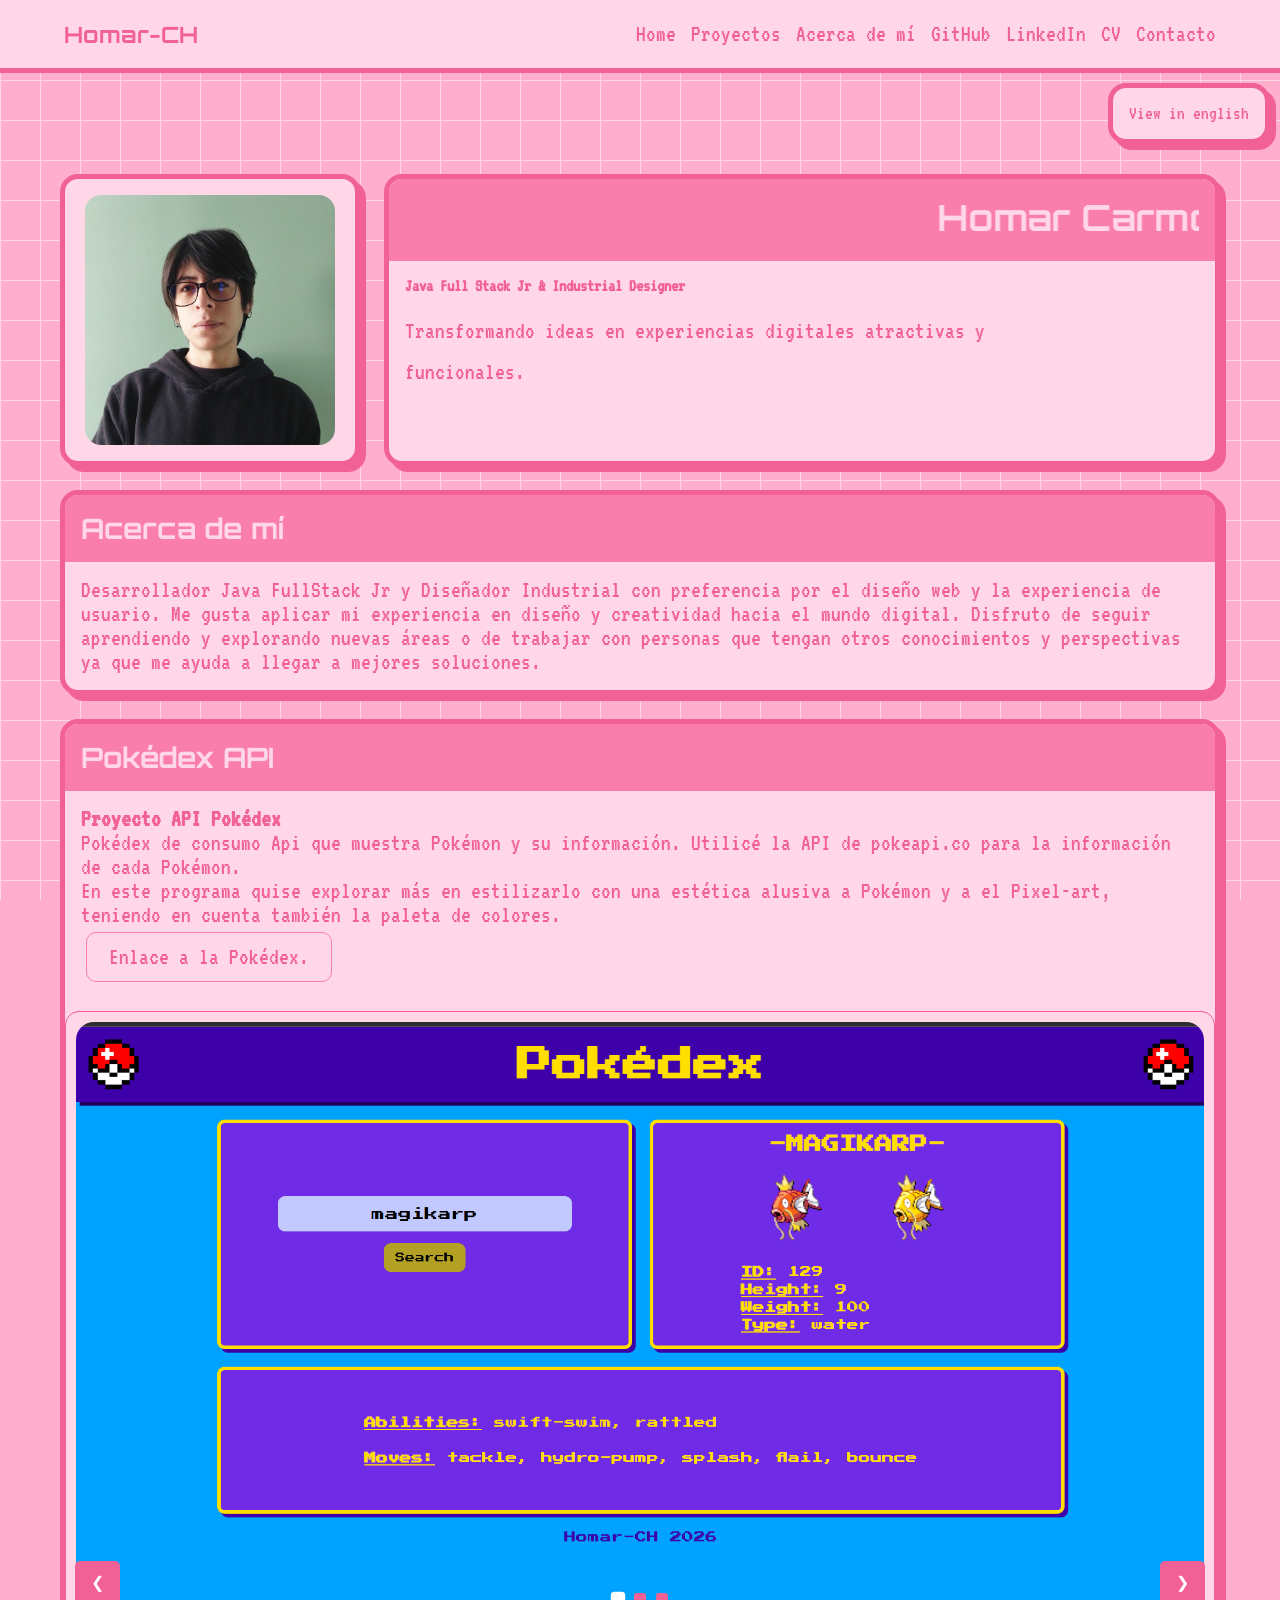
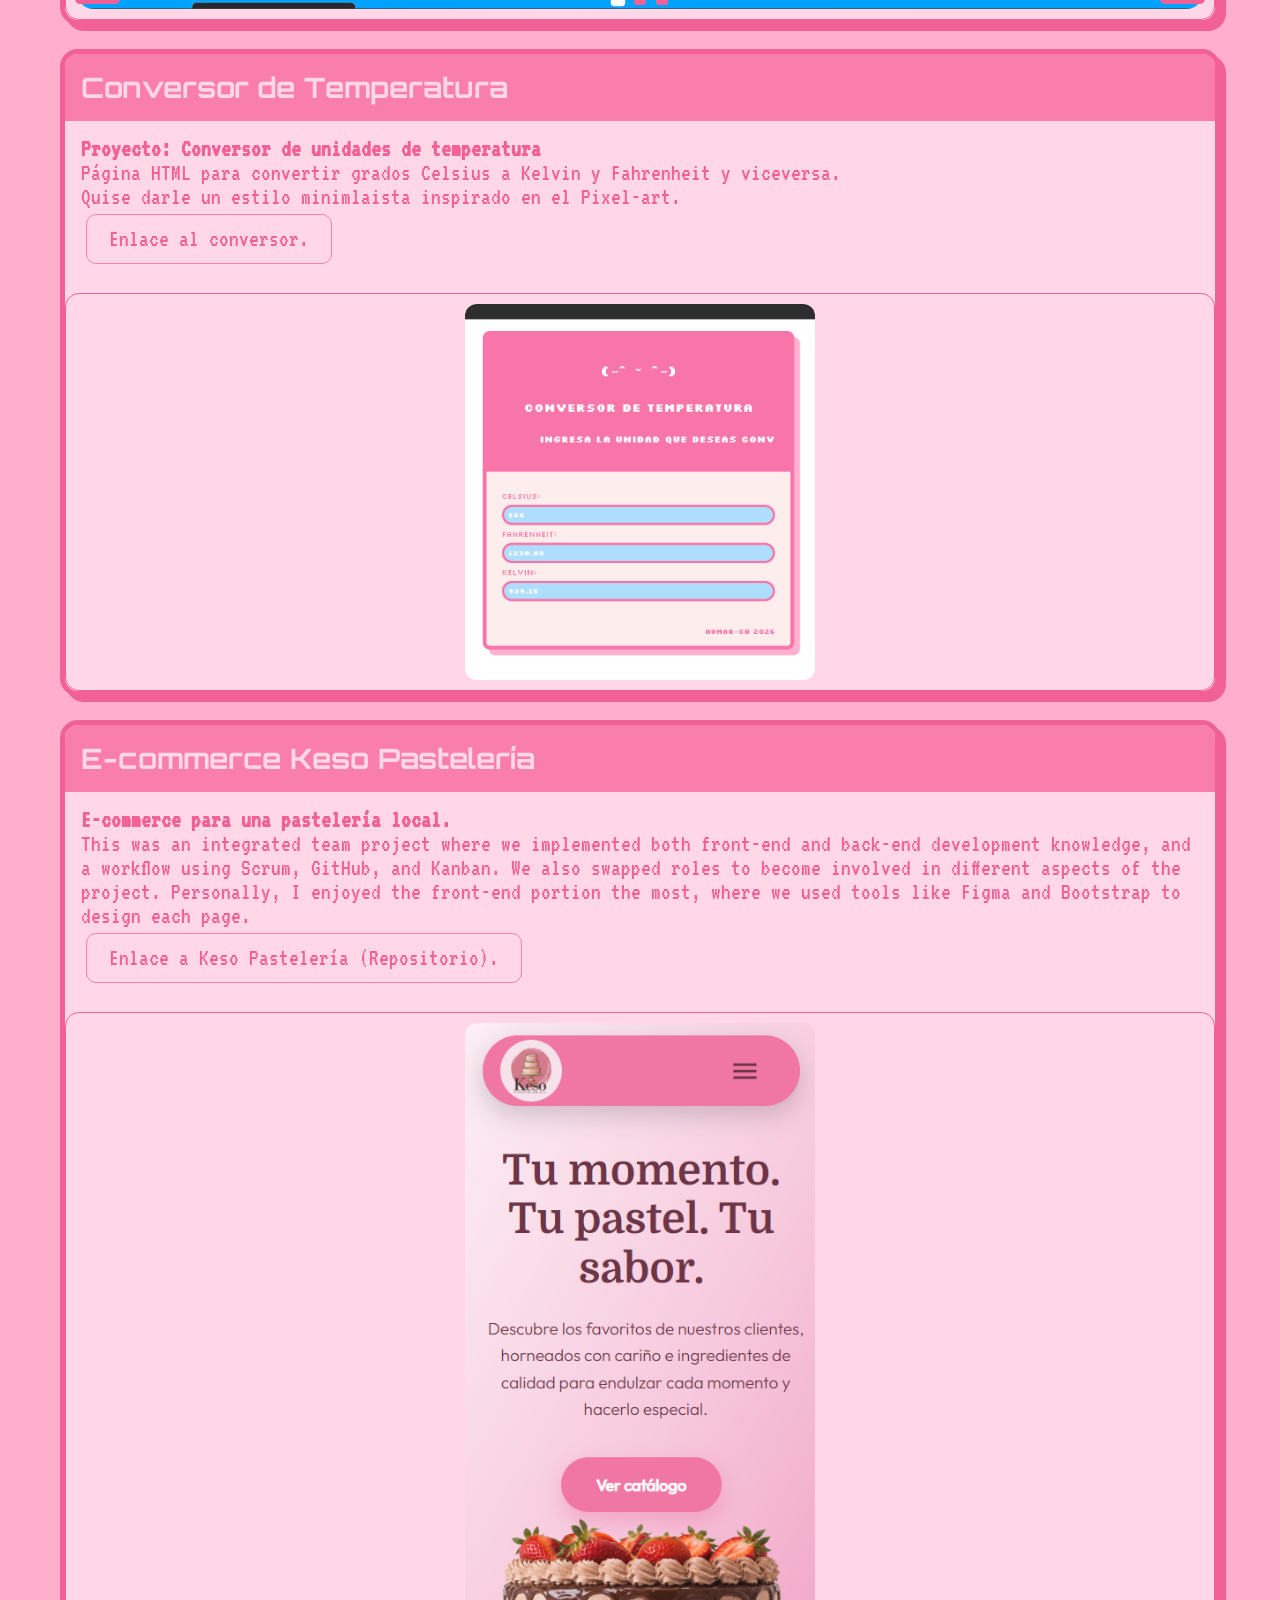
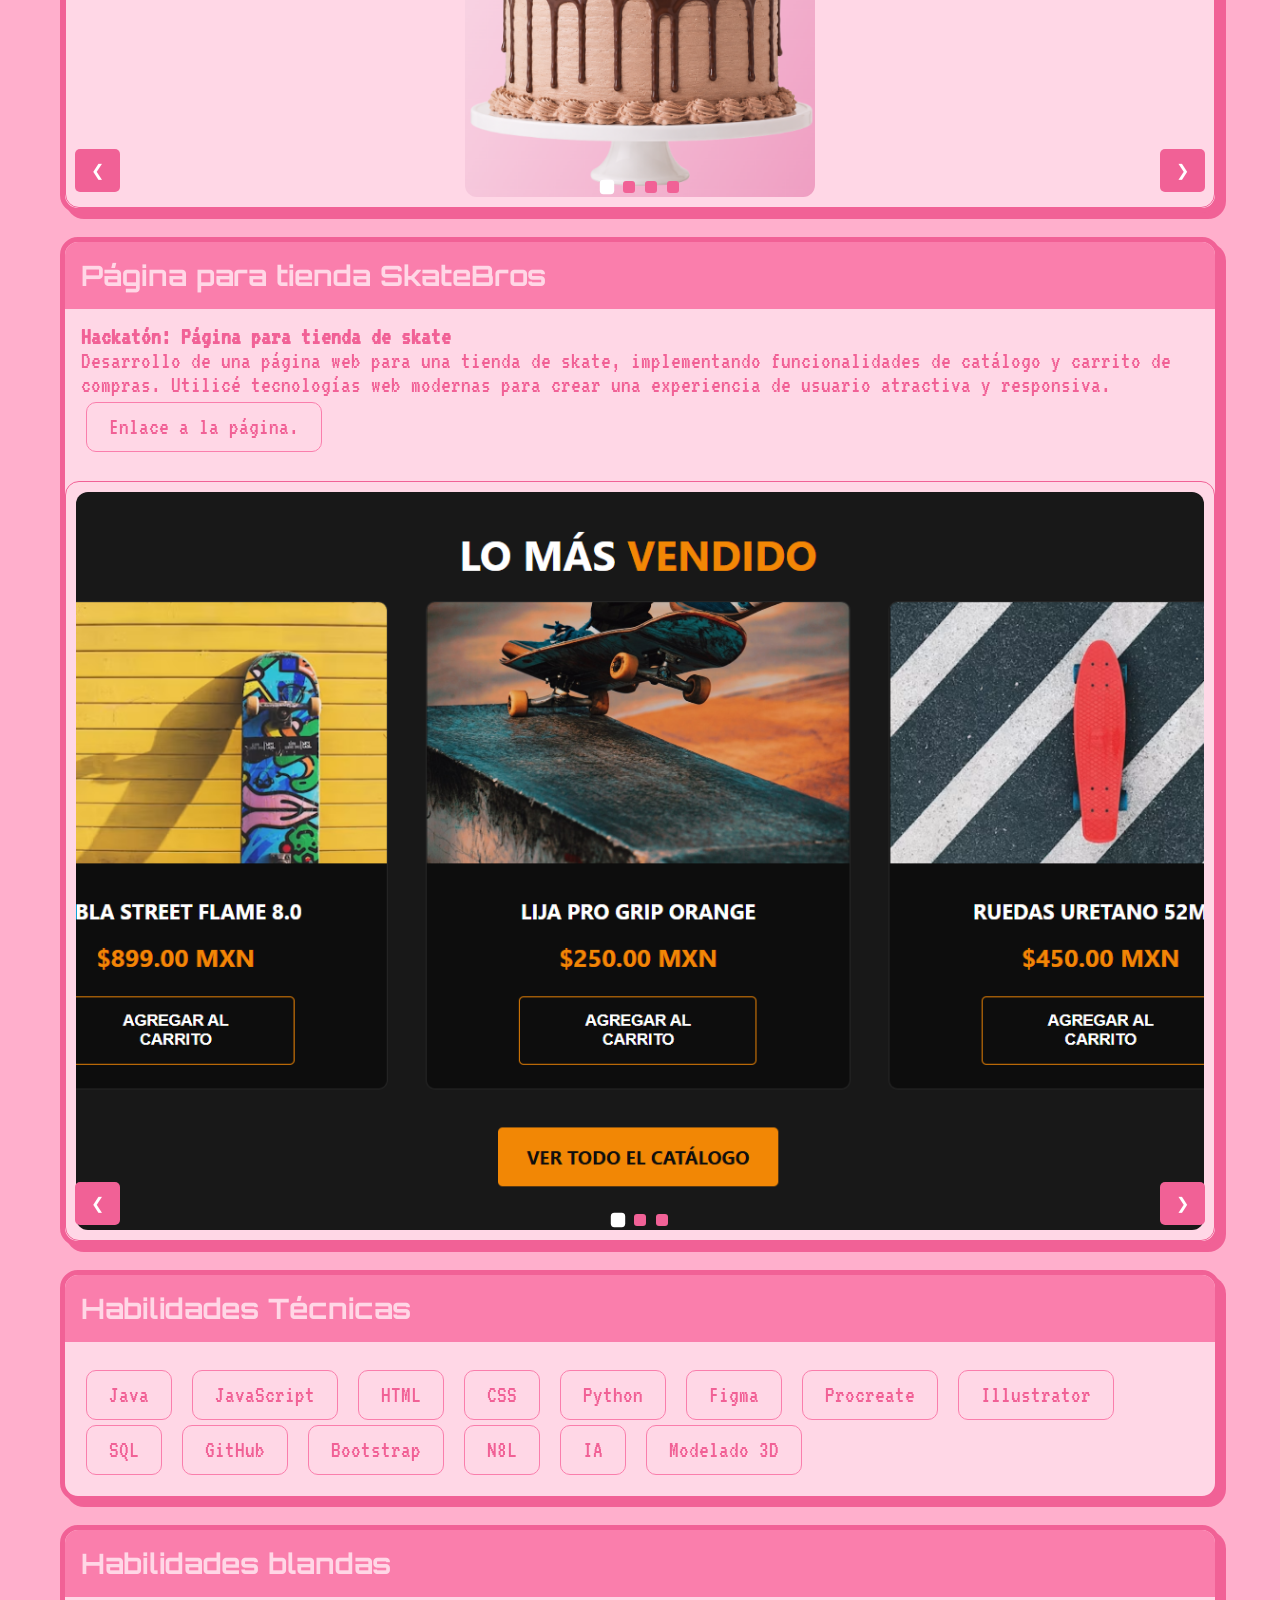
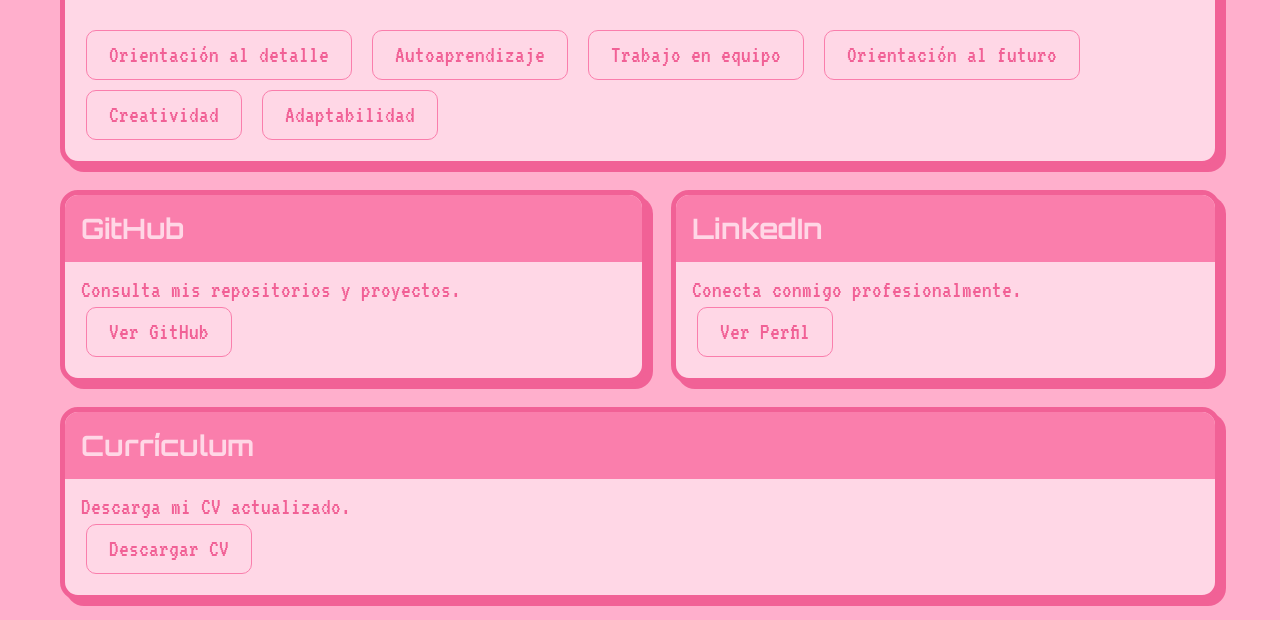
<file: index.html>
<!DOCTYPE html>
<html lang="es">
<head>
    <meta charset="UTF-8">
    <meta name="viewport" content="width=device-width, initial-scale=1.0">
    <title>Portafolio HomarCH</title>
    <link rel="stylesheet" href="assets/style.css">
</head>
<body>

    <div class="background-grid"></div>

    <nav class="navbar">
        <div class="logo">Homar-CH</div>

        <ul class="nav-links">
            <li><a href="#home">Home</a></li>
            <li><a href="#pokedex">Proyectos</a></li>
            <li><a href="#about">Acerca de mí</a></li>
            <li><a href="https://github.com/HomarCH" target="_blank">GitHub</a></li>
            <li><a href="https://www.linkedin.com/in/homarcarmona" target="_blank">LinkedIn</a></li>
            <li><a href="#cv">CV</a></li>
            <li><a href="form.html" target="_blank">Contacto</a></li>
        </ul>

        <div class="menu-btn">✚</div>
    </nav>

    <div class="lan" style="display:flex; justify-content: flex-end;">
        <a href="index_en.html" class="btn-lan">View in english</a>
    </div>

    <main class="bento-container" id="home">

        <section class="card foto">
        <div class="card-text">    
            <img src="assets\img\java_developer_homar.jpg" alt="Foto de perfil de Homar Carmona">
        </div>
        </section>
        <!---------------------------------------------------------------->
        <section class="card hero">
            <div class="titlebar">
                <marquee scrolldelay="60">
                    <h1>Homar Carmona</h1>
                </marquee>
            </div>
            <div class="card-text">
                <h2>Java Full Stack Jr & Industrial Designer</h2>
                <p>
                    Transformando ideas en experiencias digitales
                    atractivas y funcionales.
                </p>
            </div>
        </section>
        <!---------------------------------------------------------------->
        <section class="card about" id="about">
            <div class="titlebar">
            <h3>Acerca de mí</h3>
            </div>
            <div class="card-text">
            <p>
                Desarrollador Java FullStack Jr y Diseñador Industrial
                con preferencia por el diseño web y la experiencia de usuario. Me gusta
                aplicar mi experiencia en diseño y creatividad hacia el mundo digital.
                Disfruto de seguir aprendiendo y explorando nuevas áreas o de trabajar
                con personas que tengan otros conocimientos y perspectivas ya que me ayuda
                a llegar a mejores soluciones.
            </p>
            </div>
        </section>

        <!---------------------------------------------------------------->

        <section class="card pokedex" id="pokedex">
            <div class="titlebar">
                <h3>Pokédex API</h3>
            </div>
            <div class="card-text">
                <h4>Proyecto API Pokédex</h4>
                <p>Pokédex de consumo Api que muestra Pokémon y su información.
                Utilicé la API de pokeapi.co para la información de cada Pokémon.<br>
                En este programa quise explorar más en estilizarlo con una estética
                alusiva a Pokémon y a el Pixel-art, teniendo en cuenta también la paleta de colores.</p>
                <p><a href="https://homarch.github.io/pokedex-api/" target="_blank" class="btn-neon">Enlace a la Pokédex.</a></p>
            </div>           
            <div class="carousel-container">
                <!--Slides-->
                <div class="carousel-slides">
                    <div class="slide">
                        <div class="project-item">
                            <img src="./assets/img/poke_api.png">
                        </div>
                    </div>
                    <div class="slide">
                        <div class="project-item">
                            <img src="./assets/img/poke_api2.png">
                        </div>
                    </div>
                    <div class="slide">
                        <div class="project-item">
                            <img src="./assets/img/poke_api3.png" style="width: clamp(200px, 100%, 350px);">
                        </div>
                    </div>                                       
                </div>              
            </div>

                <!--Navigation Buttons-->
                <button class="carousel-btn prev-btn" aria-label="Previous Slide">&#10094;</button>
                <button class="carousel-btn next-btn" aria-label="Next Slide">&#10095;</button>

                <!--Indicators-->
                <div class="carousel-indicators">
                    <span class="dot active" data-index="0"></span>
                    <span class="dot" data-index="1"></span>
                    <span class="dot" data-index="2"></span>
                </div>
            </div>

        </section>

        <section class="card calc" id="calc">
            <div class="titlebar">
                <h3>Conversor de Temperatura</h3>
            </div>
            <div class="card-text">
                <h4>Proyecto: Conversor de unidades de temperatura</h4>
                <p>Página HTML para convertir grados Celsius a Kelvin y Fahrenheit y viceversa.<br>
                Quise darle un estilo minimlaista inspirado en el Pixel-art.</p>
                <a href="https://homarch.github.io/conversor-de-temperatura.github.io/" target="_blank" class="btn-neon">
                    Enlace al conversor.
                </a>
            </div>           
            <div class="carousel-container2">
                <!--Slides-->
                <div class="carousel-slides2">
                    <div class="slide2">
                        <div class="project-item">
                            <img src="./assets/img/calc1.png" style="width: clamp(200px, 100%, 350px);">
                        </div>
                    </div>                              
                </div>              
            </div>

                <!--Navigation Buttons-->
                <button class="carousel-btn prev-btn2" aria-label="Previous Slide" style="display: none;">&#10094;</button>
                <button class="carousel-btn next-btn2" aria-label="Next Slide" style="display: none;">&#10095;</button>

                <!--Indicators-->
                <div class="carousel-indicators2">
                    <span class="dot2 active" data-index="0"></span>
                </div>

        </section>


        <section class="card keso" id="keso">
            <div class="titlebar">
                <h3>E-commerce Keso Pastelería</h3>
            </div>
            <div class="card-text">
                <h4>E-commerce para una pastelería local.</h4>
                <p>
                    This was an integrated team project where we implemented both front-end and back-end development knowledge,
                    and a workflow using Scrum, GitHub, and Kanban. We also swapped roles to become involved
                    in different aspects of the project.
                    Personally, I enjoyed the front-end portion the most, where we used tools like Figma and Bootstrap to design each
                    page.
                </p>
                <p><a href="https://github.com/aggressxve/keso-relleno.git" target="_blank" class="btn-neon">Enlace a Keso Pastelería (Repositorio).</a></p>
            </div>           
            <div class="carousel-container3">
                <!--Slides-->
                <div class="carousel-slides3">
                    <div class="slide3">
                        <div class="project-item">
                            <img src="./assets/img/keso.png" style="width: clamp(200px, 100%, 350px);">
                        </div>
                    </div>
                    <div class="slide3">
                        <div class="project-item">
                            <img src="./assets/img/keso2.png">
                        </div>
                    </div>
                    <div class="slide3">
                        <div class="project-item">
                            <img src="./assets/img/keso3.png" style="max-width: 350px;">
                        </div>
                    </div>
                    <div class="slide3">
                        <div class="project-item">
                            <img src="./assets/img/Keso5.png">
                        </div>
                    </div>                                       
                </div>              
            </div>

                <!--Navigation Buttons-->
                <button class="carousel-btn prev-btn3" aria-label="Previous Slide">&#10094;</button>
                <button class="carousel-btn next-btn3" aria-label="Next Slide">&#10095;</button>

                <!--Indicators-->
                <div class="carousel-indicators3">
                    <span class="dot3 active" data-index="0"></span>
                    <span class="dot3" data-index="1"></span>
                    <span class="dot3" data-index="2"></span>
                    <span class="dot3" data-index="3"></span>
                </div>
            </div>

        </section>


        <section class="card sk8" id="sk8">
            <div class="titlebar">
                <h3>Página para tienda SkateBros</h3>
            </div>
            <div class="card-text">
                <h4>Hackatón: Página para tienda de skate</h4>
                <p>Desarrollo de una página web para una tienda de skate, implementando funcionalidades de catálogo y carrito de compras.
                Utilicé tecnologías web modernas para crear una experiencia de usuario atractiva y responsiva.</p>
                <p><a href="https://jessra21.github.io/SkateBros/" target="_blank" class="btn-neon">Enlace a la página.</a></p>
            </div>           
            <div class="carousel-container4">
                <!--Slides-->
                <div class="carousel-slides4">
                    <div class="slide4">
                        <div class="project-item">
                            <img src="./assets/img/skatebros.png">
                        </div>
                    </div>
                    <div class="slide4">
                        <div class="project-item">
                            <img src="./assets/img/skatebros2.png">
                        </div>
                    </div>
                    <div class="slide4">
                        <div class="project-item">
                            <img src="./assets/img/skatebros3.png">
                        </div>
                    </div>                                       
                </div>              
            </div>

                <!--Navigation Buttons-->
                <button class="carousel-btn prev-btn4" aria-label="Previous Slide">&#10094;</button>
                <button class="carousel-btn next-btn4" aria-label="Next Slide">&#10095;</button>

                <!--Indicators-->
                <div class="carousel-indicators4">
                    <span class="dot4 active" data-index="0"></span>
                    <span class="dot4" data-index="1"></span>
                    <span class="dot4" data-index="2"></span>
                </div>
            </div>

        </section>

        <!---------------------------------------------------------------->
        <section class="card github" id="github">
            <div class="titlebar">
                <h3>GitHub</h3>
            </div>
            <div class="card-text">
            <p>Consulta mis repositorios y proyectos.</p>

            <a href="https://github.com/HomarCH" class="btn-neon" target="_blank">
                Ver GitHub
            </a>
            </div>
        </section>
        <!---------------------------------------------------------------->
        <section class="card linkedin" id="linkedin">
            <div class="titlebar">
                <h3>LinkedIn</h3>
            </div>
            <div class="card-text">
                <p>Conecta conmigo profesionalmente.</p>
                <a href="https://www.linkedin.com/in/homarcarmona" class="btn-neon" target="_blank">
                    Ver Perfil
                </a>
            </div>
        </section>
        <!---------------------------------------------------------------->
        <section class="card cv" id="cv">
            <div class="titlebar">
                <h3>Currículum</h3>
            </div>
            <div class="card-text">
                <p>Descarga mi CV actualizado.</p>
                <a href="/assets/pdf/Homar de Jesús Carmona Hinojosa (1).pdf" download class="btn-neon">
                    Descargar CV
                </a>
            </div>
        </section>
        <!---------------------------------------------------------------->
        <section class="card skills" id="skills">
            <div class="titlebar">
                <h3>Habilidades Técnicas</h3>
            </div>
            <div class="card-text">
                <div class="btn-neon">
                    <p>Java</p>
                </div>
                <div class="btn-neon">
                    <p>JavaScript</p>
                </div>
                <div class="btn-neon">
                    <p>HTML</p>
                </div>
                <div class="btn-neon">
                    <p>CSS</p>
                </div>
                <div class="btn-neon">
                    <p>Python</p>
                </div>
                <div class="btn-neon">
                    <p>Figma</p>
                </div>
                <div class="btn-neon">
                    <p>Procreate</p>
                </div>
                <div class="btn-neon">
                    <p>Illustrator</p>
                </div>
                <div class="btn-neon">
                    <p>SQL</p>
                </div>
                <div class="btn-neon">
                    <p>GitHub</p>
                </div>
                <div class="btn-neon">
                    <p>Bootstrap</p>
                </div>
                <div class="btn-neon">
                    <p>N8L</p>
                </div>
                <div class="btn-neon">
                    <p>IA</p>
                </div>
                <div class="btn-neon">
                    <p>Modelado 3D</p>
                </div>
            </div>
        </section>
        <!---------------------------------------------------------------->
        <section class="card soft" id="soft">
            <div class="titlebar">
                <h3>Habilidades blandas</h3>
            </div>
            <div class="card-text">
                <div class="btn-neon">
                    <p>Orientación al detalle</p>
                </div>
                <div class="btn-neon">
                    <p>Autoaprendizaje</p>
                </div>
                <div class="btn-neon">
                    <p>Trabajo en equipo</p>
                </div>
                <div class="btn-neon">
                    <p>Orientación al futuro</p>
                </div>
                <div class="btn-neon">
                    <p>Creatividad</p>
                </div>
                <div class="btn-neon">
                    <p>Adaptabilidad</p>
                </div>
            </div>
        </section>
        <!---------------------------------------------------------------->
    </main>

    <script src="script.js"></script>
    
</body>
</html>
</file>
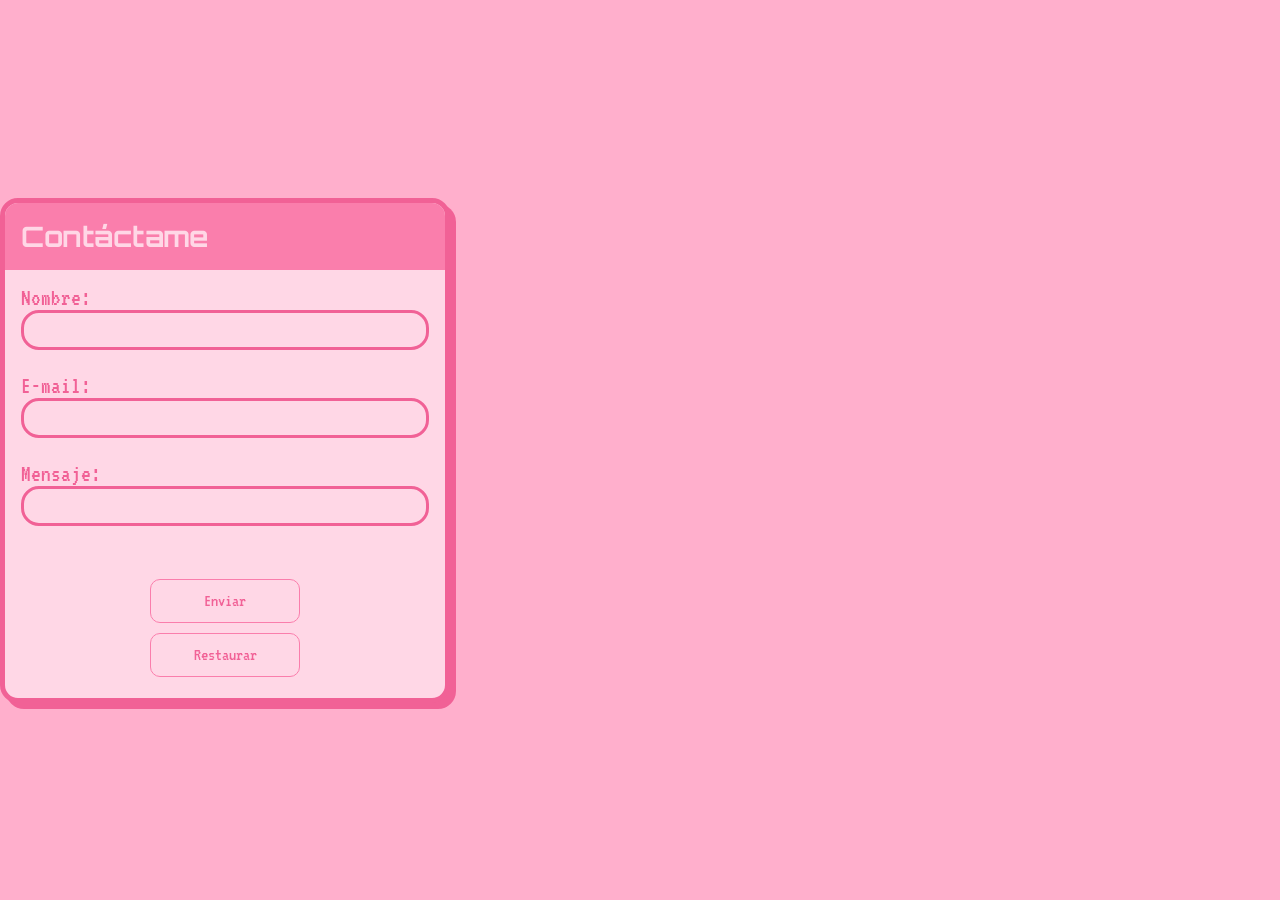
<file: form.html>
<!DOCTYPE html>
<html lang="es">
<head>
    <meta charset="UTF-8">
    <meta name="viewport" content="width=device-width, initial-scale=1.0">
    <title>Portafolio HomarCH</title>
    <link rel="stylesheet" href="assets/style.css">
</head>
<body style="align-content: center; justify-items: center;">


<section class="card form" id="form">
    <div class="titlebar">
    <h3>Contáctame</h3>
    </div>
    <form action="mailto:homarcarmona95@gmail.com" method="post" enctype="text/plain">
    Nombre:<br>
    <input type="text" name="name"><br>
    E-mail:<br>
    <input type="text" name="mail"><br>
    Mensaje:<br>
    <input type="text" name="comment"><br><br>
    <div style="display: flex; flex-direction: column; align-items: center;">
    <input type="submit" value="Enviar" class="btn-neon" style="width: 150px; object-position: center;">
    <input type="reset" value="Restaurar" class="btn-neon" style="width: 150px; object-position: center;">
    </div>
    </form>
</section>


</body>
</html>
</file>
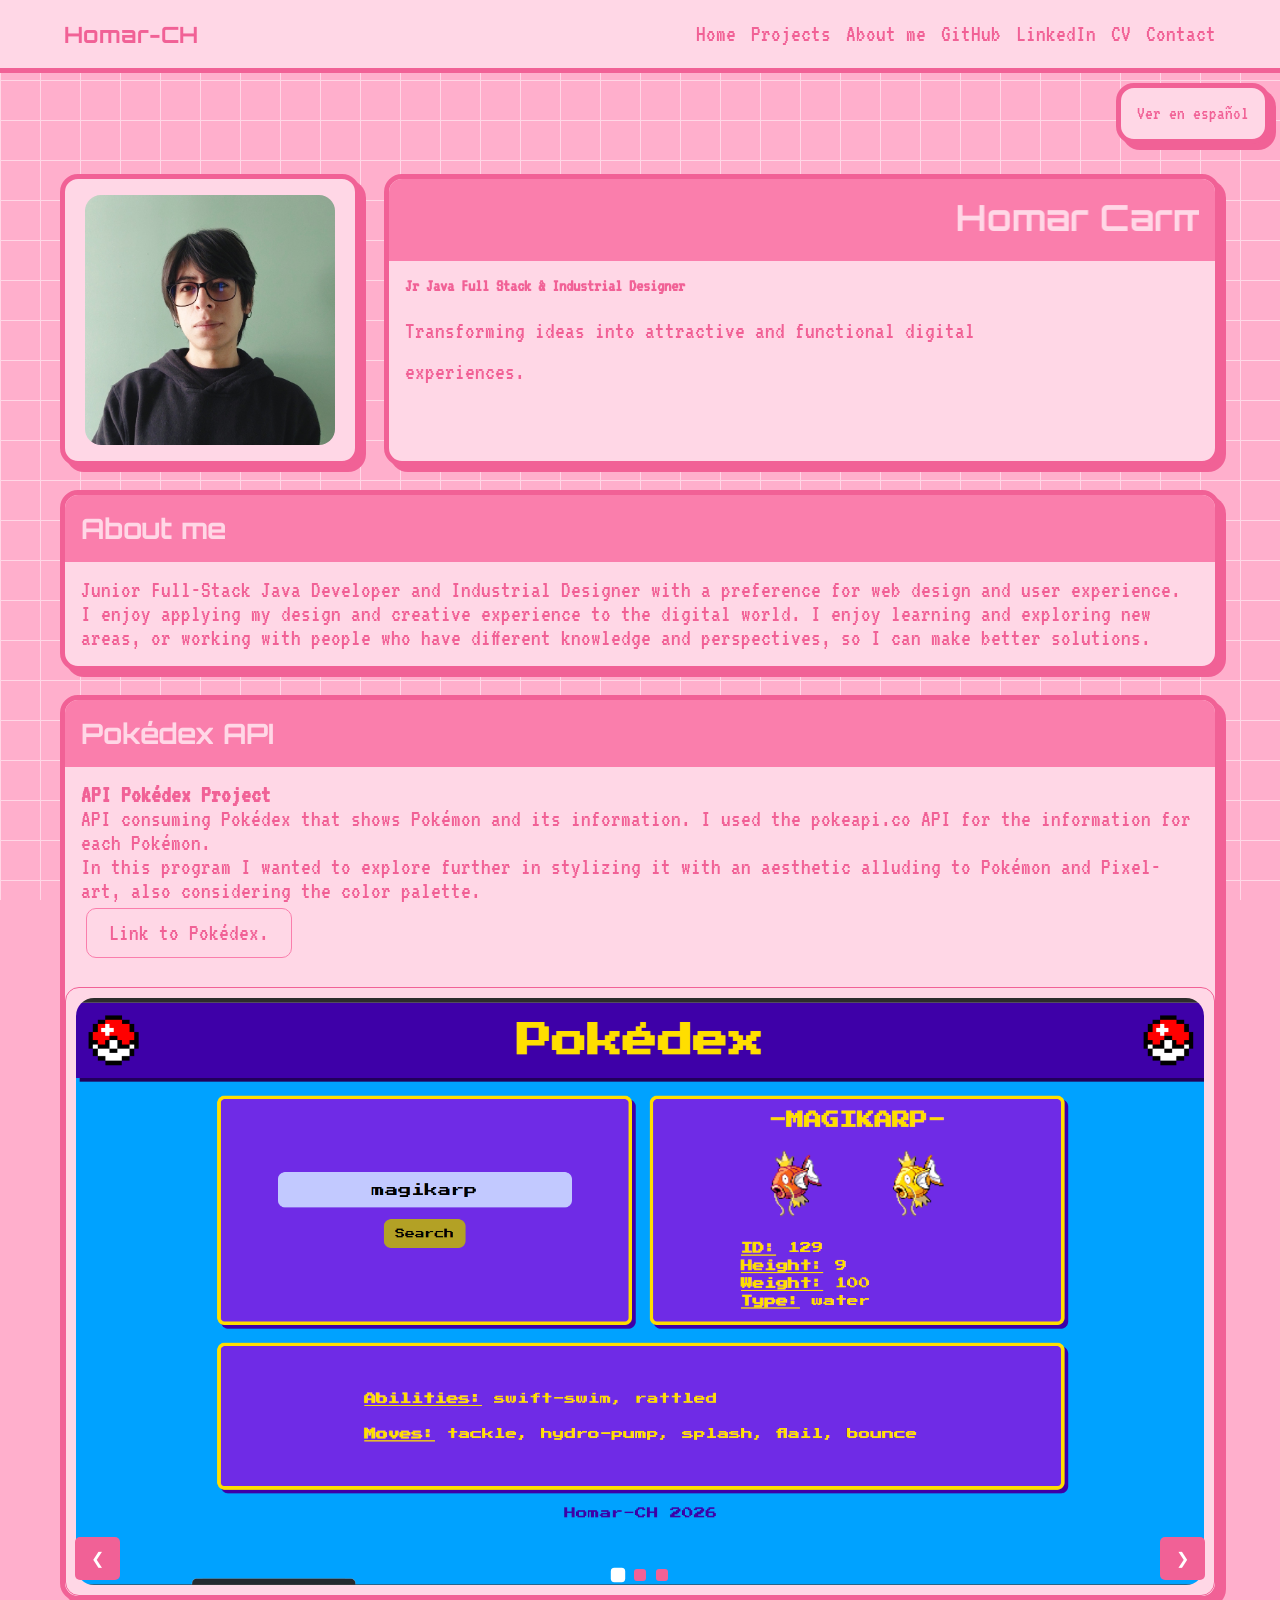
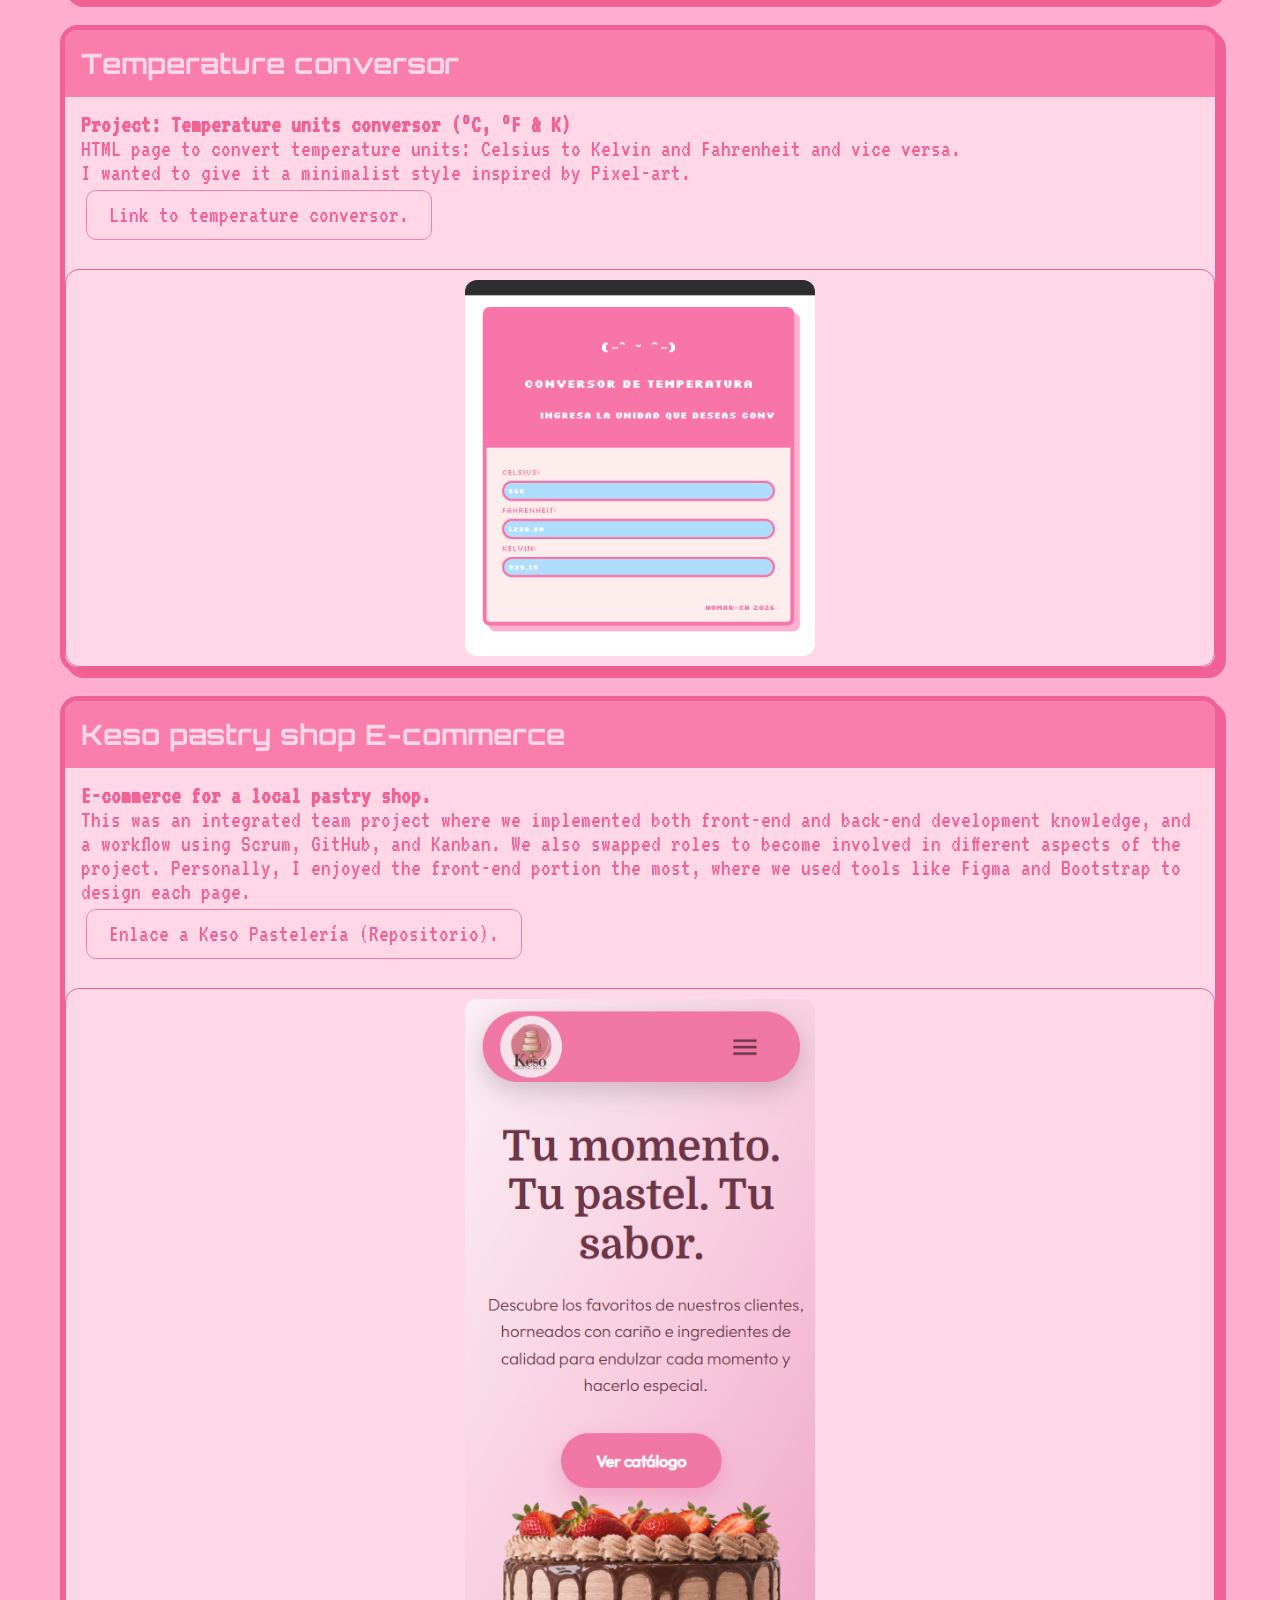
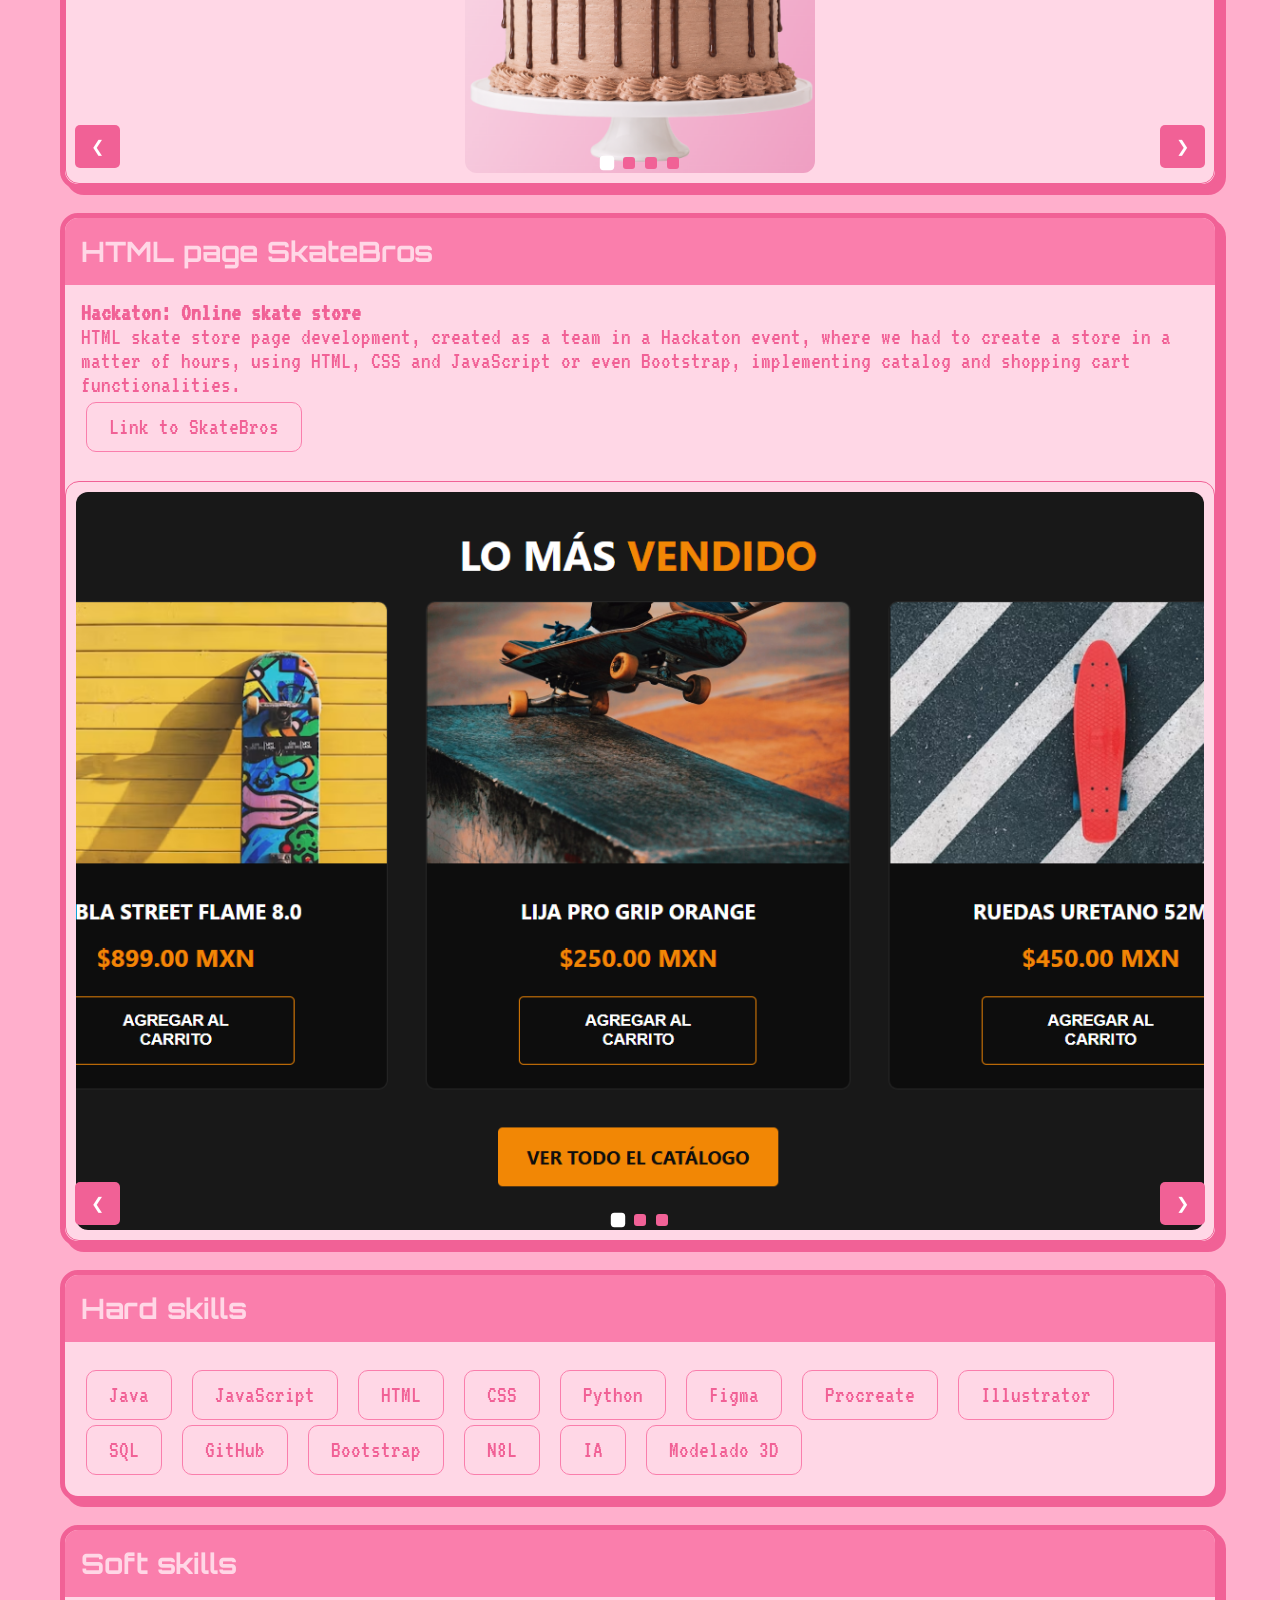
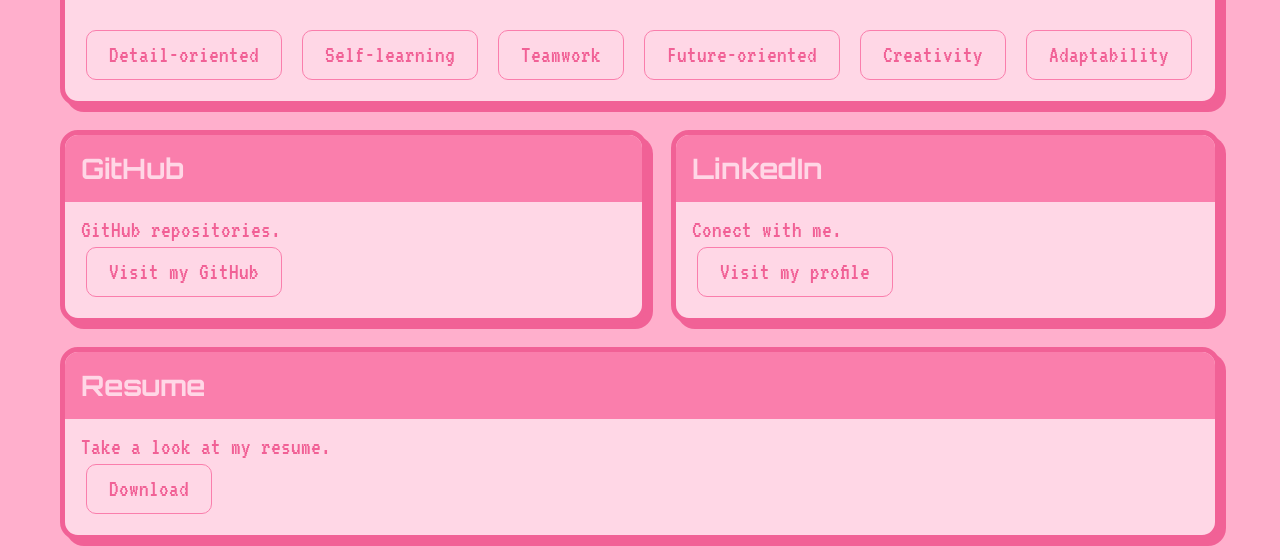
<file: index_en.html>
<!DOCTYPE html>
<html lang="en">
<head>
    <meta charset="UTF-8">
    <meta name="viewport" content="width=device-width, initial-scale=1.0">
    <title>Portfolio HomarCH</title>
    <link rel="stylesheet" href="assets/style.css">
</head>
<body>

    <div class="background-grid"></div>

    <nav class="navbar">
        <div class="logo">Homar-CH</div>

        <ul class="nav-links">
            <li><a href="#home">Home</a></li>
            <li><a href="#pokedex">Projects</a></li>
            <li><a href="#about">About me</a></li>
            <li><a href="https://github.com/HomarCH" target="_blank">GitHub</a></li>
            <li><a href="https://www.linkedin.com/in/homarcarmona" target="_blank">LinkedIn</a></li>
            <li><a href="#cv">CV</a></li>
            <li><a href="form.html" target="_blank">Contact</a></li>
        </ul>

        <div class="menu-btn">✚</div>
    </nav>

    <div class="lan" style="display:flex; justify-content: flex-end;">
        <a href="index.html" class="btn-lan">Ver en español</a>
    </div>

    <main class="bento-container" id="home">

        <section class="card foto">
        <div class="card-text">    
            <img src="assets\img\java_developer_homar.jpg" alt="Foto de perfil de Homar Carmona">
        </div>
        </section>
        <!---------------------------------------------------------------->
        <section class="card hero">
            <div class="titlebar">
                <marquee scrolldelay="60">
                    <h1>Homar Carmona</h1>
                </marquee>
            </div>
            <div class="card-text">
                <h2>Jr Java Full Stack & Industrial Designer</h2>
                <p>
                    Transforming ideas into attractive and functional digital experiences.
                </p>
            </div>
        </section>
        <!---------------------------------------------------------------->
        <section class="card about" id="about">
            <div class="titlebar">
            <h3>About me</h3>
            </div>
            <div class="card-text">
            <p>
                Junior Full-Stack Java Developer and Industrial Designer
                with a preference for web design and user experience. I enjoy
                applying my design and creative experience to the digital world.
                I enjoy learning and exploring new areas, or working
                with people who have different knowledge and perspectives, so I can make
                better solutions.
            </p>
            </div>
        </section>

        <!---------------------------------------------------------------->

        <section class="card pokedex" id="pokedex">
            <div class="titlebar">
                <h3>Pokédex API</h3>
            </div>
            <div class="card-text">
                <h4>API Pokédex Project</h4>
                <p>API consuming Pokédex that shows Pokémon and its information.
                I used the pokeapi.co API for the information for each Pokémon.<br>
                In this program I wanted to explore further in stylizing it with an aesthetic
                alluding to Pokémon and Pixel-art, also considering the color palette.</p>
                <p><a href="https://homarch.github.io/pokedex-api/" target="_blank" class="btn-neon">Link to Pokédex.</a></p>
            </div>           
            <div class="carousel-container">
                <!--Slides-->
                <div class="carousel-slides">
                    <div class="slide">
                        <div class="project-item">
                            <img src="./assets/img/poke_api.png">
                        </div>
                    </div>
                    <div class="slide">
                        <div class="project-item">
                            <img src="./assets/img/poke_api2.png">
                        </div>
                    </div>
                    <div class="slide">
                        <div class="project-item">
                            <img src="./assets/img/poke_api3.png" style="width: clamp(200px, 100%, 350px);">
                        </div>
                    </div>                                       
                </div>              
            </div>

                <!--Navigation Buttons-->
                <button class="carousel-btn prev-btn" aria-label="Previous Slide">&#10094;</button>
                <button class="carousel-btn next-btn" aria-label="Next Slide">&#10095;</button>

                <!--Indicators-->
                <div class="carousel-indicators">
                    <span class="dot active" data-index="0"></span>
                    <span class="dot" data-index="1"></span>
                    <span class="dot" data-index="2"></span>
                </div>
            </div>

        </section>

        <section class="card calc" id="calc">
            <div class="titlebar">
                <h3>Temperature conversor</h3>
            </div>
            <div class="card-text">
                <h4>Project: Temperature units conversor (°C, °F & K)</h4>
                <p>HTML page to convert temperature units: Celsius to Kelvin and Fahrenheit and vice versa.<br>
                I wanted to give it a minimalist style inspired by Pixel-art.</p>
                <a href="https://homarch.github.io/conversor-de-temperatura.github.io/" target="_blank" class="btn-neon">
                    Link to temperature conversor.
                </a>
            </div>           
            <div class="carousel-container2">
                <!--Slides-->
                <div class="carousel-slides2">
                    <div class="slide2">
                        <div class="project-item">
                            <img src="./assets/img/calc1.png" style="width: clamp(200px, 100%, 350px);">
                        </div>
                    </div>                              
                </div>              
            </div>

                <!--Navigation Buttons-->
                <button class="carousel-btn prev-btn2" aria-label="Previous Slide" style="display: none;">&#10094;</button>
                <button class="carousel-btn next-btn2" aria-label="Next Slide" style="display: none;">&#10095;</button>

                <!--Indicators-->
                <div class="carousel-indicators2">
                    <span class="dot2 active" data-index="0"></span>
                </div>

        </section>


        <section class="card keso" id="keso">
            <div class="titlebar">
                <h3>Keso pastry shop E-commerce</h3>
            </div>
            <div class="card-text">
                <h4>E-commerce for a local pastry shop.</h4>
                <p>
                    This was an integrated team project where we implemented both front-end and back-end development knowledge,
                    and a workflow using Scrum, GitHub, and Kanban. We also swapped roles to become involved
                    in different aspects of the project.
                    Personally, I enjoyed the front-end portion the most, where we used tools like Figma and Bootstrap to design each
                    page.
                </p>
                <p><a href="https://github.com/aggressxve/keso-relleno.git" target="_blank" class="btn-neon">Enlace a Keso Pastelería (Repositorio).</a></p>
            </div>           
            <div class="carousel-container3">
                <!--Slides-->
                <div class="carousel-slides3">
                    <div class="slide3">
                        <div class="project-item">
                            <img src="./assets/img/keso.png" style="width: clamp(200px, 100%, 350px);">
                        </div>
                    </div>
                    <div class="slide3">
                        <div class="project-item">
                            <img src="./assets/img/keso2.png">
                        </div>
                    </div>
                    <div class="slide3">
                        <div class="project-item">
                            <img src="./assets/img/keso3.png" style="max-width: 350px;">
                        </div>
                    </div>
                    <div class="slide3">
                        <div class="project-item">
                            <img src="./assets/img/Keso5.png">
                        </div>
                    </div>                                       
                </div>              
            </div>

                <!--Navigation Buttons-->
                <button class="carousel-btn prev-btn3" aria-label="Previous Slide">&#10094;</button>
                <button class="carousel-btn next-btn3" aria-label="Next Slide">&#10095;</button>

                <!--Indicators-->
                <div class="carousel-indicators3">
                    <span class="dot3 active" data-index="0"></span>
                    <span class="dot3" data-index="1"></span>
                    <span class="dot3" data-index="2"></span>
                    <span class="dot3" data-index="3"></span>
                </div>
            </div>

        </section>


        <section class="card sk8" id="sk8">
            <div class="titlebar">
                <h3>HTML page SkateBros</h3>
            </div>
            <div class="card-text">
                <h4>Hackaton: Online skate store</h4>
                <p>HTML skate store page development, created as a team in a Hackaton event, where we had to create a store in a matter of hours,
                using HTML, CSS and JavaScript or even Bootstrap, implementing catalog and shopping cart functionalities.
                </p>
                <p><a href="https://jessra21.github.io/SkateBros/" target="_blank" class="btn-neon">Link to SkateBros</a></p>
            </div>           
            <div class="carousel-container4">
                <!--Slides-->
                <div class="carousel-slides4">
                    <div class="slide4">
                        <div class="project-item">
                            <img src="./assets/img/skatebros.png">
                        </div>
                    </div>
                    <div class="slide4">
                        <div class="project-item">
                            <img src="./assets/img/skatebros2.png">
                        </div>
                    </div>
                    <div class="slide4">
                        <div class="project-item">
                            <img src="./assets/img/skatebros3.png">
                        </div>
                    </div>                                       
                </div>              
            </div>

                <!--Navigation Buttons-->
                <button class="carousel-btn prev-btn4" aria-label="Previous Slide">&#10094;</button>
                <button class="carousel-btn next-btn4" aria-label="Next Slide">&#10095;</button>

                <!--Indicators-->
                <div class="carousel-indicators4">
                    <span class="dot4 active" data-index="0"></span>
                    <span class="dot4" data-index="1"></span>
                    <span class="dot4" data-index="2"></span>
                </div>
            </div>

        </section>

        <!---------------------------------------------------------------->
        <section class="card github" id="github">
            <div class="titlebar">
                <h3>GitHub</h3>
            </div>
            <div class="card-text">
            <p>GitHub repositories.</p>

            <a href="https://github.com/HomarCH" class="btn-neon" target="_blank">
                Visit my GitHub
            </a>
            </div>
        </section>
        <!---------------------------------------------------------------->
        <section class="card linkedin" id="linkedin">
            <div class="titlebar">
                <h3>LinkedIn</h3>
            </div>
            <div class="card-text">
                <p>Conect with me.</p>
                <a href="https://www.linkedin.com/in/homarcarmona" class="btn-neon" target="_blank">
                    Visit my profile
                </a>
            </div>
        </section>
        <!---------------------------------------------------------------->
        <section class="card cv" id="cv">
            <div class="titlebar">
                <h3>Resume</h3>
            </div>
            <div class="card-text">
                <p>Take a look at my resume.</p>
                <a href="/assets/pdf/Homar de Jesús Carmona Hinojosa-Resume.pdf" download class="btn-neon">
                    Download
                </a>
            </div>
        </section>
        <!---------------------------------------------------------------->
        <section class="card skills" id="skills">
            <div class="titlebar">
                <h3>Hard skills</h3>
            </div>
            <div class="card-text">
                <div class="btn-neon">
                    <p>Java</p>
                </div>
                <div class="btn-neon">
                    <p>JavaScript</p>
                </div>
                <div class="btn-neon">
                    <p>HTML</p>
                </div>
                <div class="btn-neon">
                    <p>CSS</p>
                </div>
                <div class="btn-neon">
                    <p>Python</p>
                </div>
                <div class="btn-neon">
                    <p>Figma</p>
                </div>
                <div class="btn-neon">
                    <p>Procreate</p>
                </div>
                <div class="btn-neon">
                    <p>Illustrator</p>
                </div>
                <div class="btn-neon">
                    <p>SQL</p>
                </div>
                <div class="btn-neon">
                    <p>GitHub</p>
                </div>
                <div class="btn-neon">
                    <p>Bootstrap</p>
                </div>
                <div class="btn-neon">
                    <p>N8L</p>
                </div>
                <div class="btn-neon">
                    <p>IA</p>
                </div>
                <div class="btn-neon">
                    <p>Modelado 3D</p>
                </div>
            </div>
        </section>
        <!---------------------------------------------------------------->
        <section class="card soft" id="soft">
            <div class="titlebar">
                <h3>Soft skills</h3>
            </div>
            <div class="card-text">
                <div class="btn-neon">
                    <p>Detail-oriented</p>
                </div>
                <div class="btn-neon">
                    <p>Self-learning</p>
                </div>
                <div class="btn-neon">
                    <p>Teamwork</p>
                </div>
                <div class="btn-neon">
                    <p>Future-oriented</p>
                </div>
                <div class="btn-neon">
                    <p>Creativity</p>
                </div>
                <div class="btn-neon">
                    <p>Adaptability</p>
                </div>
            </div>
        </section>
        <!---------------------------------------------------------------->
    </main>

    <script src="script.js"></script>
    
</body>
</html>
</file>
<file: assets/style.css>
@import url('https://fonts.googleapis.com/css2?family=Orbitron:wght@400;600;800&family=Inter:wght@300;400;500;600&display=swap');
@import url('https://fonts.googleapis.com/css2?family=VT323&display=swap" rel="stylesheet"');
:root{
    --bg:#ffafcc;
    --card:#ffd7e6;

    --w:#ffffff;
    --titlebar:#fa7eac;

    --text:#bde0fe;

    --border:#f16196;
}

*{
    margin:0;
    padding:0;
    box-sizing:border-box;
}

html{
    scroll-behavior:smooth;
}

body{
    background:var(--bg);
    color:var(--text);
    font-family:'VT323',monospace;
    font-size:1.5rem;

    min-height:100vh;
    overflow-x:hidden;
}

img{
    display:flex;
    max-width:100%;
    height:auto;
}

.background-grid{
    position:fixed;
    inset:0;
    background:
    linear-gradient(var(--card) 1px, transparent 1px),
    linear-gradient(90deg, var(--card) 1px, transparent 1px);
    background-size:40px 40px;
    z-index:-1;
}

.navbar{
    position:sticky;
    top:0;
    z-index:1000;

    display:flex;
    justify-content:space-between;
    align-items:center;

    padding:20px 5%;
    backdrop-filter:blur(5px);

    background:var(--card);
    border-bottom:5px solid var(--border);
}

.logo{
    font-family:'Orbitron',sans-serif;
    font-size:1.4rem;
    font-weight: bolder;
    color:var(--border);
    text-shadow: 0 0 5px var(--cyan), 0 0 10px var(--cyan), 0 0 20px var(--cyan);
}

.nav-links{
    display:flex;
    gap:15px;
    list-style:none;
    color: var(--text);
}

.nav-links a{
    text-decoration:none;
    color:var(--border);
    transition:.3s;
    font-size: x-large;
}

.nav-links a:hover{
    text-decoration: underline;
}
.nav-links a:active{
  transform: rotate(5deg)
}

.menu-btn{
    display:none;
}

.btn-lan{
    padding: 1rem;
    margin: 10px;
    background-color:var(--card);
    border: 5px solid var(--border);
    border-radius: 18px;
    overflow: hidden;
    color: var(--border);
    backdrop-filter: blur(2px);
    font-family:'VT323',monospace;
    font-size: 1.2rem;
    box-shadow: 6px 6px var(--border);
    cursor: pointer;
    text-decoration: none;
}
.btn-lan:active{
  transform: translateY(3px);
}

.bento-container{
    max-width:1200px;
    margin: 0 auto;
    padding: 20px;
    display: grid;
    gap: 24px;
    grid-template-columns: 1fr 1fr 1fr 1fr;

    grid-template-areas:
        "photo hero hero hero"
        "about about about about"
        "pokedex pokedex pokedex pokedex"
        "calc calc calc calc"
        "keso keso keso keso"
        "sk8 sk8 sk8 sk8"
        "skills skills skills skills"
        "soft soft soft soft"
        "github github linkedin linkedin"
        "cv cv cv cv"
        ;
}

.card{
    min-width: 300px;
    background-color:var(--card);
    border: 5px solid var(--border);
    border-radius: 18px;
    overflow: hidden;
    color: var(--border);
    backdrop-filter: blur(2px);

    box-shadow: 6px 6px var(--border);

    transition:
        transform .3s ease,
        box-shadow .3s ease;
}

.card:hover{
    transform: translateY(-3px);
}

.card-text{
    padding: 1rem;
}

.foto{
    grid-area:photo;
}

.foto img{
    max-width:250px;
    margin:auto;
    border-radius:16px;
    object-fit:cover;
}


.hero{
    display:flex;
    flex-direction:column;
    grid-area:hero;
}

.hero h1{
    font-family:'Orbitron',sans-serif;
    color:var(--card);
}

.hero h2{
    font-size:large;
    margin-bottom:1rem;
    color:var(--border);
}

a{
    color: var(--border);
}

.hero p{
    max-width:65ch;
    line-height:1.7;
}

.about{
    grid-area:about;
}

/*.projects{
    grid-area: projects;
}*/

.pokedex{
    grid-area: pokedex;
}

#pokedex img{
    max-width: 100%;
    height: auto;
    border-radius: 18px;
    object-position: 50% 50%;
}

.calc{
    grid-area: calc;
}

.keso{
    grid-area: keso;
}

.sk8{
    grid-area: sk8;
}

.github{
    grid-area: github;
}

.linkedin{
    grid-area: linkedin;
}

.cv{
    grid-area: cv;
}

.skills{
    display:flex;
    flex-wrap:wrap;
    gap:.75rem;
    grid-area: skills;
}

.soft{
  grid-area:soft;
  display:flex;
  flex-wrap:wrap;
  gap:.75rem;
}

.skills .btn-neon{
    margin-top:0;
}

.card h3{
    font-family:'Orbitron',sans-serif;
    color: var(--card);
}

.titlebar{
    background-color: var(--titlebar);
    width: 100%;
    padding: 1rem;
}

.project-item{
    justify-content:center;
    align-items:center;
    align-content:center;
    justify-items:center;
    display:grid;
    grid-template-columns:1fr;
    gap:1rem;

    color:var(--border);
    padding:10px;
    margin-top:8px;

    border:1px solid var(--border);
    border-radius:14px;
}
.project-item img{
    width:100%;
    border-radius:12px;
}
.project-item p{
    margin-top: 1rem;
}
.btn-neon{
    display:inline-block;
    margin:5px;
    padding:12px 22px;
    
    color:var(--border);
    border:1px solid var(--titlebar);

    border-radius:10px;
    text-decoration:none;

    transition:.3s;
}

.btn-neon:hover{
    background:var(--border);
    color:white;
}

.form{
  max-width: 450px;
}

form{
  padding: 1rem;
  display: flex;
  flex-direction: column;
}

input{
    border: 3px solid var(--border);
    border-radius: 18px;
    font-family:'VT323',monospace;
    font-size: large;
    background: none;
    color: var(--cyan);
    padding: .5rem;
    max-width: 100%;
}


    /* Carousel Container */
    .carousel-container {
      position: relative;
      max-width: 100%;
      height: auto;
      overflow:hidden;
      border-radius: 10px;
    }

    /* Slides Wrapper */
    .carousel-slides {
      display: flex;
      max-width: 100%;
      height: 100%;
      transition: transform 0.5s ease-in-out;
    }

    /* Individual Slide */
    .slide {
      min-width: 100%;
      height: 100%;
    }

    .slide img {
      width: 100%;
      height: 100%;
      object-fit: cover; /* Ensures images scale without distorting */
    }

    /* Navigation Buttons */
    .carousel-btn {
      position: absolute;
      bottom: 1rem;
      background-color: var(--border);
      color: white;
      border: none;
      font-size: 16px;
      padding: 12px 16px;
      cursor: pointer;
      border-radius: 5px;
      transition: background-color 0.3s;
      user-select: none;
      z-index: 10;
    }
    .carousel-btn:hover {
      background-color: var(--titlebar);
    }
    .carousel-btn:active{
      transform: translateY(5px);
    }
    .prev-btn { left: 10px; }
    .next-btn { right: 10px; }

    /* Indicator Dots */
    .carousel-indicators {
      position: absolute;
      bottom: 15px;
      left: 50%;
      transform: translateX(-50%);
      display: flex;
      gap: 10px;
      z-index: 10;
    }

    .dot {
      width: 12px;
      height: 12px;
      background-color: var(--border);
      border-radius: 25%;
      cursor: pointer;
      transition: background-color 0.3s;
    }

    .dot.active {
      background-color: white;
      transform: scale(1.2);
    }



    /* Carousel Container 2*/
    .carousel-container2 {
      position: relative;
      max-width: 100%;
      height: auto;
      overflow:hidden;
      border-radius: 10px;
    }

    /* Slides Wrapper */
    .carousel-slides2 {
      display: flex;
      max-width: 100%;
      height: 100%;
      transition: transform 0.5s ease-in-out;
    }

    /* Individual Slide */
    .slide2 {
      min-width: 100%;
      height: 100%;
    }

    .slide2 img {
      width: 100%;
      height: 100%;
      object-fit: cover; /* Ensures images scale without distorting */
    }

    /* Navigation Buttons */
    .carousel-btn2 {
      position: absolute;
      bottom: 1rem;
      transform: translateY(-50%);
      background-color: var(--cyan-soft);
      color: white;
      border: none;
      font-size: 16px;
      padding: 12px 16px;
      cursor: pointer;
      border-radius: 5px;
      transition: background-color 0.3s;
      user-select: none;
      z-index: 10;
    }

    .carousel-btn2:hover {
      background-color: var(--cyan);
    }

    .prev-btn2 { left: 10px; }
    .next-btn2 { right: 10px; }

    /* Indicator Dots */
    .carousel-indicators2 {
      position: absolute;
      bottom: 15px;
      left: 50%;
      transform: translateX(-50%);
      display: flex;
      gap: 10px;
      z-index: 10;
    }

    .dot2 {
      width: 12px;
      height: 12px;
      background-color: var(--border);
      border-radius: 25%;
      cursor: pointer;
      transition: background-color 0.3s;
    }

    .dot2.active {
      background-color: white;
      transform: scale(1.2);
    }


    /* Carousel Container 3*/
    .carousel-container3 {
      position: relative;
      max-width: 100%;
      height: auto;
      overflow:hidden;
      border-radius: 10px;
    }

    /* Slides Wrapper */
    .carousel-slides3 {
      display: flex;
      max-width: 100%;
      height: 100%;
      transition: transform 0.5s ease-in-out;
    }

    /* Individual Slide */
    .slide3 {
      min-width: 100%;
      height: 100%;
    }

    .slide3 img {
      width: 100%;
      height: 100%;
      object-fit: cover; /* Ensures images scale without distorting */
    }

    /* Navigation Buttons */
    .carousel-btn3 {
      position: absolute;
      bottom: 1rem;
      transform: translateY(-50%);
      background-color: var(--cyan-soft);
      color: white;
      border: none;
      font-size: 16px;
      padding: 12px 16px;
      cursor: pointer;
      border-radius: 5px;
      transition: background-color 0.3s;
      user-select: none;
      z-index: 10;
    }

    .carousel-btn3:hover {
      background-color: var(--cyan);
    }

    .prev-btn3 { left: 10px; }
    .next-btn3 { right: 10px; }

    /* Indicator Dots */
    .carousel-indicators3 {
      position: absolute;
      bottom: 15px;
      left: 50%;
      transform: translateX(-50%);
      display: flex;
      gap: 10px;
      z-index: 10;
    }

    .dot3 {
      width: 12px;
      height: 12px;
      background-color: var(--border);
      border-radius: 25%;
      cursor: pointer;
      transition: background-color 0.3s;
    }

    .dot3.active {
      background-color: white;
      transform: scale(1.2);
    }

    /* Carousel Container 4*/
    .carousel-container4 {
      position: relative;
      max-width: 100%;
      height: auto;
      overflow:hidden;
      border-radius: 10px;
    }

    /* Slides Wrapper */
    .carousel-slides4 {
      display: flex;
      max-width: 100%;
      height: 100%;
      transition: transform 0.5s ease-in-out;
    }

    /* Individual Slide */
    .slide4 {
      min-width: 100%;
      height: 100%;
    }

    .slide4 img {
      width: 100%;
      height: 100%;
      object-fit: cover; /* Ensures images scale without distorting */
    }

    /* Navigation Buttons */
    .carousel-btn4 {
      position: absolute;
      bottom: 1rem;
      transform: translateY(-50%);
      background-color: var(--cyan-soft);
      color: white;
      border: none;
      font-size: 16px;
      padding: 12px 16px;
      cursor: pointer;
      border-radius: 5px;
      transition: background-color 0.3s;
      user-select: none;
      z-index: 10;
    }

    .carousel-btn4:hover {
      background-color: var(--cyan);
    }

    .prev-btn4 { left: 10px; }
    .next-btn4 { right: 10px; }

    /* Indicator Dots */
    .carousel-indicators4 {
      position: absolute;
      bottom: 15px;
      left: 50%;
      transform: translateX(-50%);
      display: flex;
      gap: 10px;
      z-index: 10;
    }

    .dot4 {
      width: 12px;
      height: 12px;
      background-color: var(--border);
      border-radius: 25%;
      cursor: pointer;
      transition: background-color 0.3s;
    }

    .dot4.active {
      background-color: white;
      transform: scale(1.2);
    }


/*@media (min-width:1000px){

    .bento-container{

        grid-template-columns: 1fr 1fr 1fr 1fr;

        grid-template-areas:
            "photo hero hero hero"
            "about about about about"
            "pokedex pokedex pokedex pokedex"
            "github github linkedin linkedin"
            "skills skills skills skills";
    }
}*/
/*
@media (min-width:1000px){

    .bento-container{

        grid-template-columns: 1fr 1fr 1fr 1fr;

        grid-template-areas:
            "photo hero hero hero"
            "about about about about"
            "pokedex pokedex pokedex pokedex"
            "github github linkedin linkedin"
            "cv skills";
    }

    .project-item{
        grid-template-columns: 1fr 1fr;
        align-items:center;
    }
}*/

@media (max-width:768px){

    .bento-container{
        grid-template-columns: 1fr;
        grid-template-areas:
            "photo"
            "hero"
            "about"
            "pokedex"
            "calc"
            "keso"
            "sk8"
            "github"
            "linkedin"
            "cv"
            "skills"
            "soft";
    }

    .menu-btn{
        display:block;
        font-size:1.8rem;
        cursor:pointer;
        color: var(--border);
    }

    .nav-links{
        display:none;

        position:absolute;
        top:100%;
        left:1rem;
        right:1rem;

        flex-direction:column;
        gap:1rem;

        padding:1rem;

        background:var(--bg);
        border:5px solid var(--border);
        border-radius:16px;
    }

    .nav-links.active{
        display:flex;
    }
}
</file>
